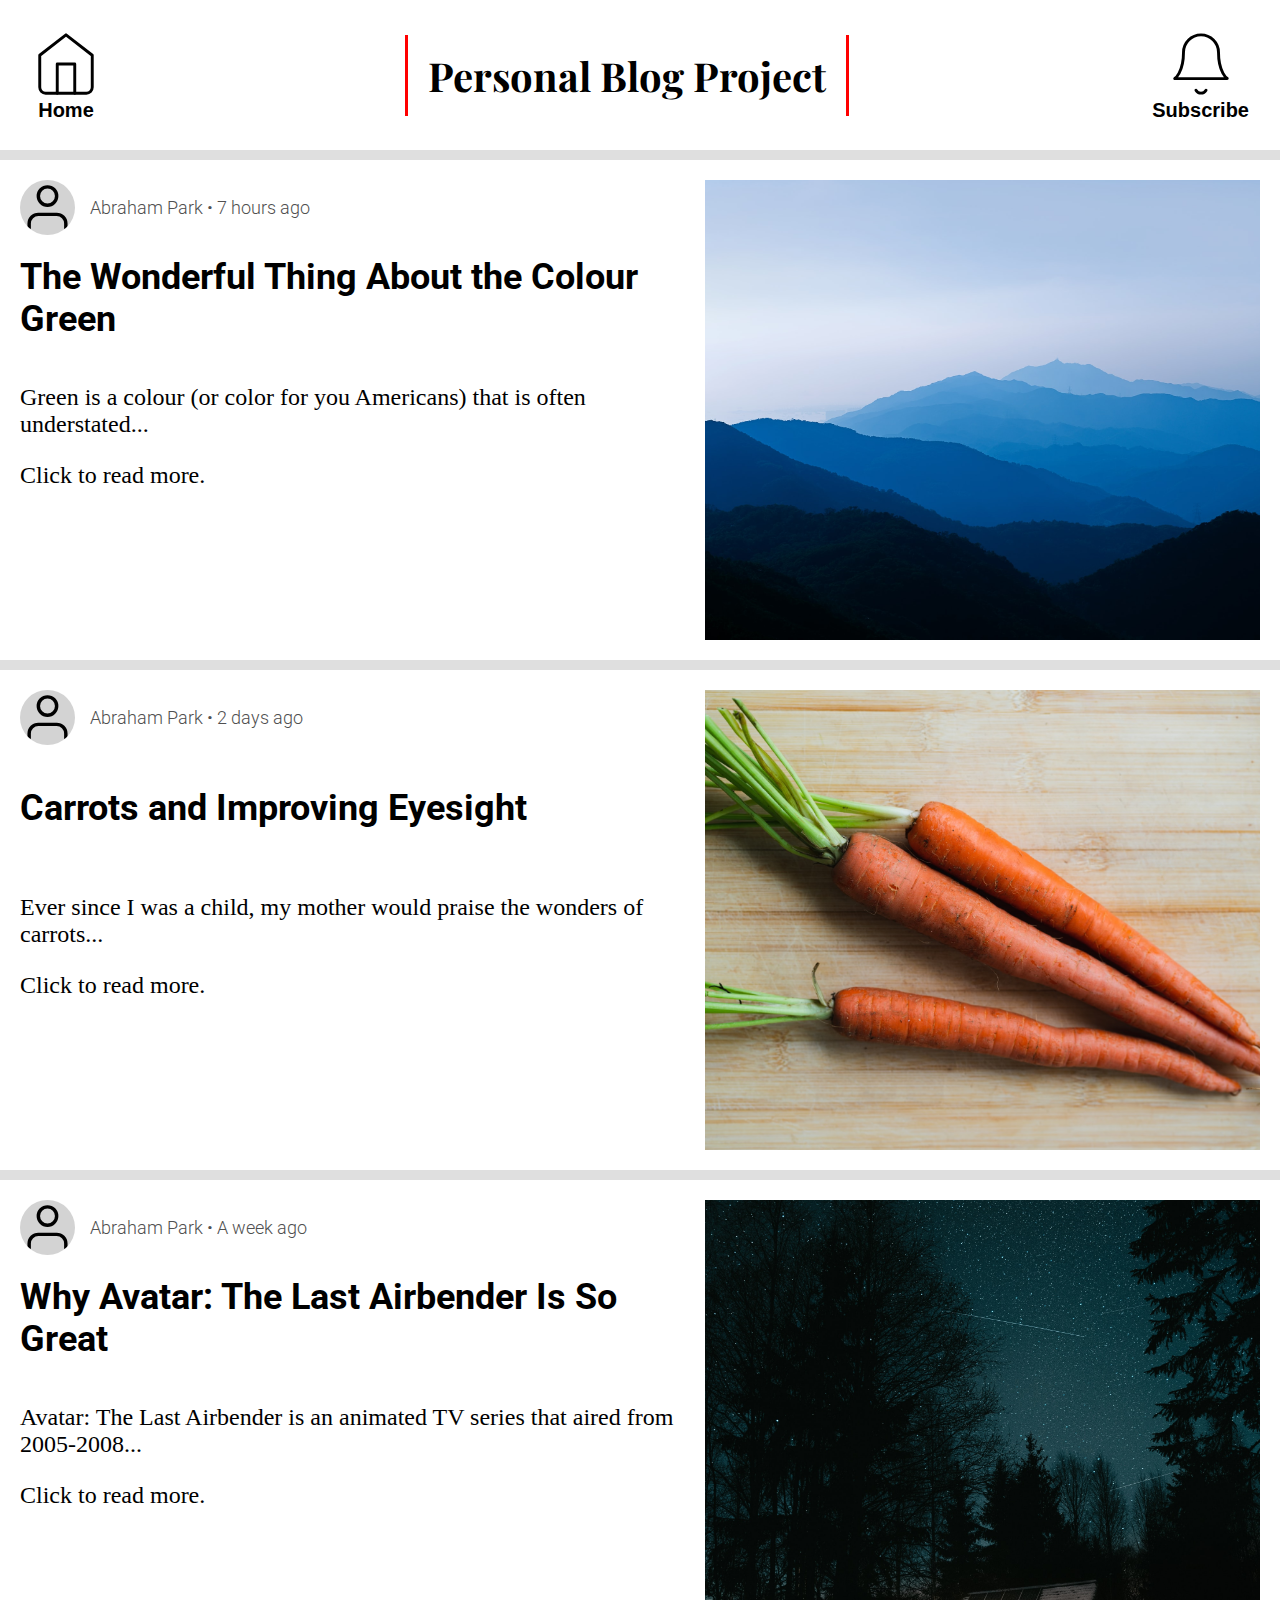
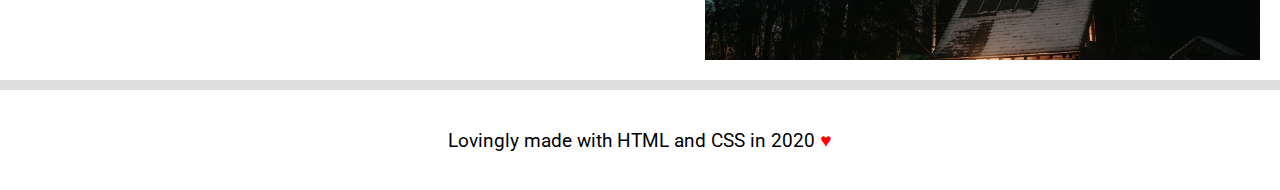
<file: index.html>
<!DOCTYPE html>
<html>
    <head>
        <meta charset="utf-8" />
        <title>Personal Blog Project</title>
        <link href="css/index-style.css" type="text/css" rel="stylesheet" />
        <link href="https://fonts.googleapis.com/css2?family=Roboto:ital,wght@0,100;0,300;0,400;0,700;1,400;1,700&display=swap" rel="stylesheet">
        <link href="https://fonts.googleapis.com/css2?family=Playfair+Display:ital,wght@0,400;0,700;1,400;1,700&display=swap" rel="stylesheet">
    </head>
    <body>
        <div class="container" id="index-container">
            <header id=index-header>
                <form action="index.html">
                    <button class="nav-button" type="submit" value="Go to index">
                        <div id="home-icon"></div>
                        <div class="button-caption">Home</div>
                    </button>
                </form>
                <h1 class="header-title">Personal Blog Project</h1>
                <form>
                    <button class="nav-button" type="submit" value="Go to subscribe page">
                        <div id="subscribe-icon"></div>
                        <div class="button-caption">Subscribe</div>
                    </button>
                </form>
            </header>
            <article class="blog-card">
                <div class="card-avatar"></div>
                <div class="card-author">
                    Abraham Park &bull; 7 hours ago
                </div>
                <div class="card-title"><h2>The Wonderful Thing About the Colour Green</h2></div>
                <div class="card-snippet">
                    <p>Green is a colour (or color for you Americans) that is often understated...</p>
                    <a class="read-more" href="blog-post-1.html">Click to read more.</a>
                </div>
                <div class="card-image" id="card-image-1"></div>
            </article>
            <article class="blog-card">
                <div class="card-avatar"></div>
                <div class="card-author">
                    Abraham Park &bull; 2 days ago
                </div>
                <div class="card-title"><h2>Carrots and Improving Eyesight</h2></div>
                <div class="card-snippet">
                    <p>Ever since I was a child, my mother would praise the wonders of carrots...</p>
                    <a class="read-more" href="blog-post-2.html">Click to read more.</a>
                </div>
                <div class="card-image" id="card-image-2"></div>
            </article>
            <article class="blog-card">
                <div class="card-avatar"></div>
                <div class="card-author">
                    Abraham Park &bull; A week ago
                </div>
                <div class="card-title"><h2>Why Avatar: The Last Airbender Is So Great</h2></div>
                <div class="card-snippet">
                    <p>Avatar: The Last Airbender is an animated TV series that aired from 2005-2008...</p>
                    <a class="read-more" href="blog-post-3.html">Click to read more.</a>
                </div>
                <div class="card-image" id="card-image-3"></div>
            </article>
            <footer id="index-footer">Lovingly made with HTML and CSS in 2020&nbsp<span id="heart-symbol">&hearts;</span></footer>
        </div>
    </body>
</html>
</file>
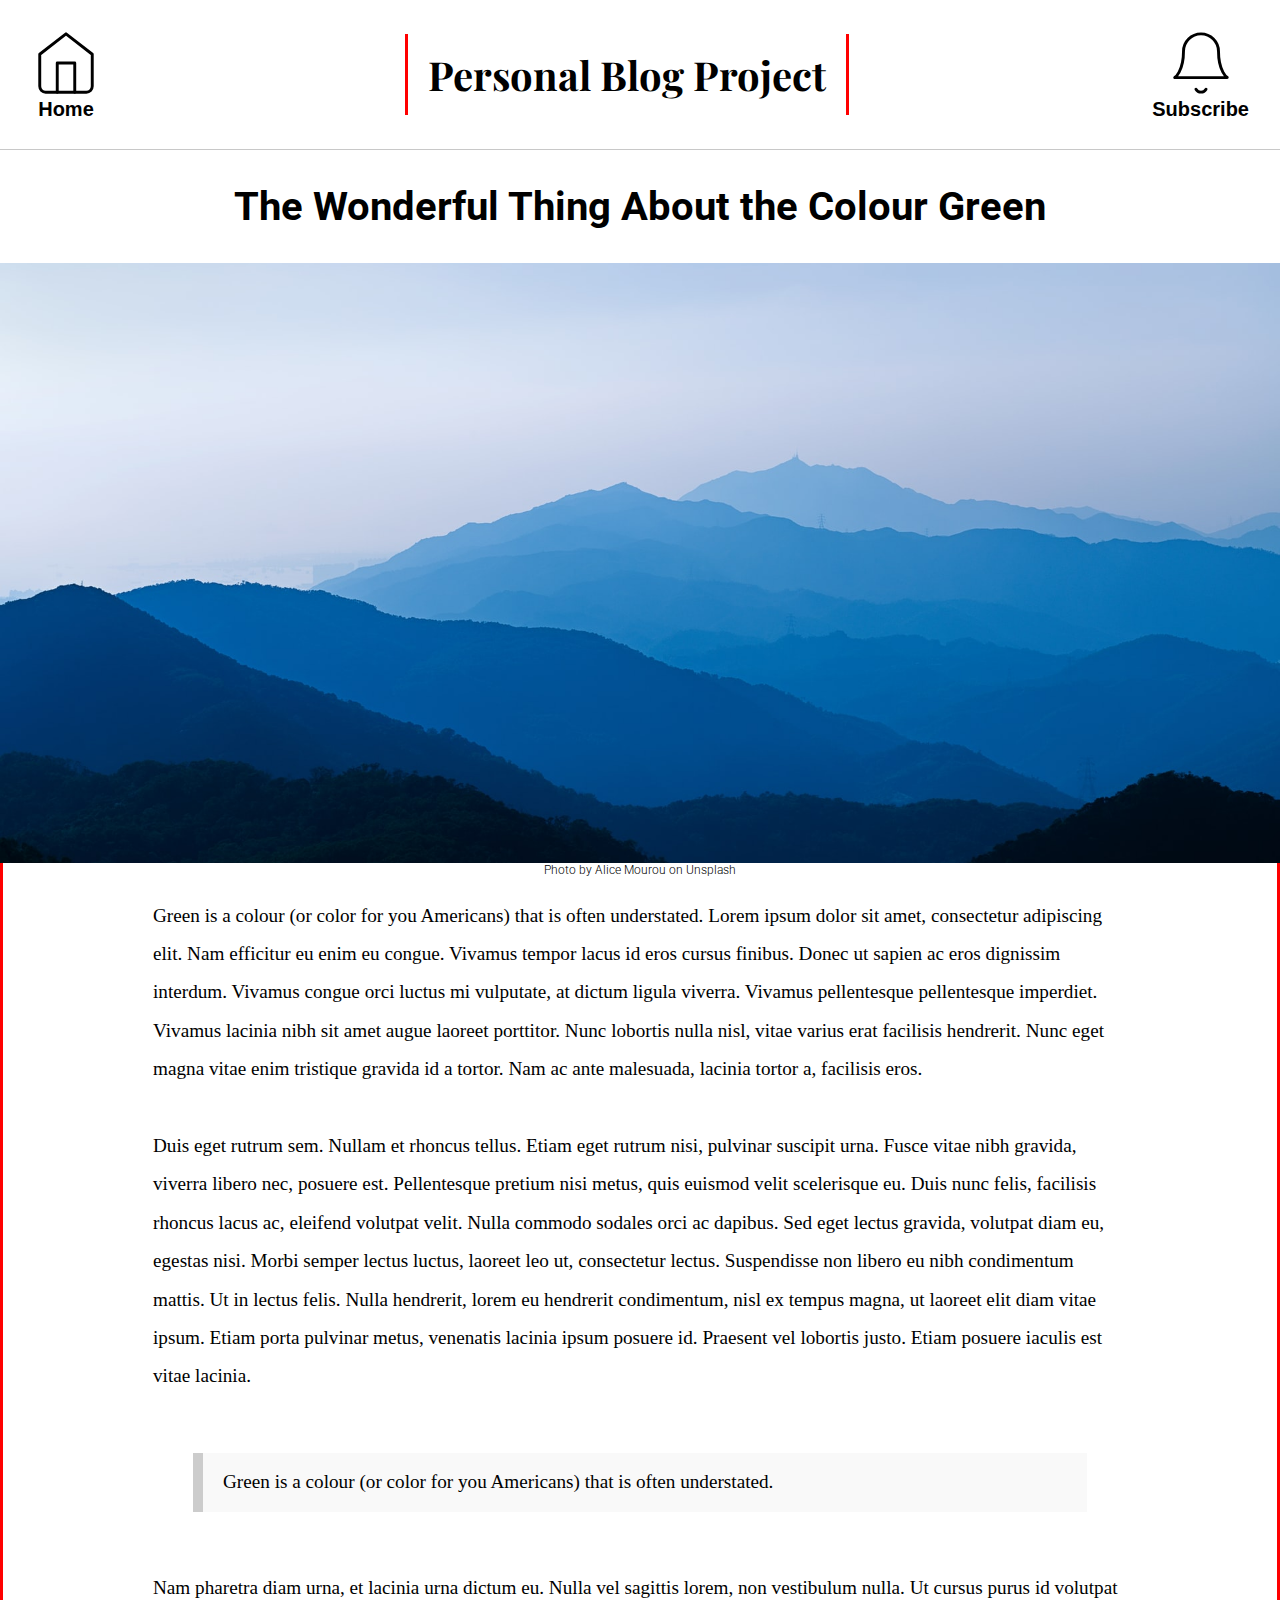
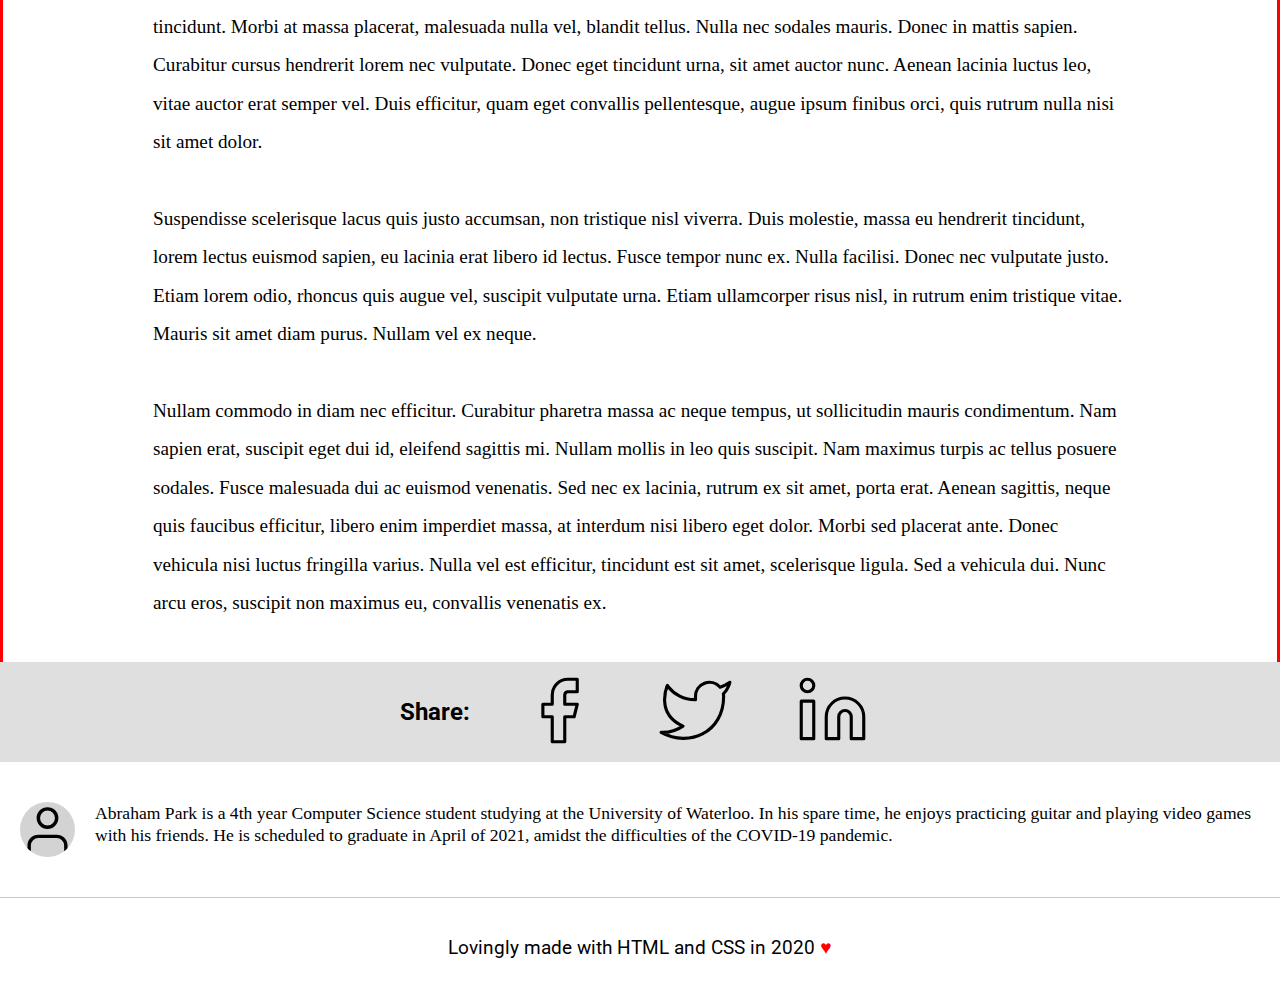
<file: blog-post-1.html>
<!DOCTYPE html>
<html>
    <head>
        <meta charset="utf-8" />
        <title>The Wonderful Thing About the Colour Green</title>
        <link href="css/blog-post-style.css" type="text/css" rel="stylesheet" />
        <link href="https://fonts.googleapis.com/css2?family=Roboto:ital,wght@0,100;0,300;0,400;0,700;1,400;1,700&display=swap" rel="stylesheet">
        <link href="https://fonts.googleapis.com/css2?family=Playfair+Display:ital,wght@0,400;0,700;1,400;1,700&display=swap" rel="stylesheet">
    </head>
    <body>
        <div class="container" id="blog-post-container">
            <header id=blog-post-header>
                <form action="index.html">
                    <button class="nav-button" type="submit" value="Go to index">
                        <div id="home-icon"></div>
                        <div class="button-caption">Home</div>
                    </button>
                </form>
                <h1 class="header-title">Personal Blog Project</h1>
                <form>
                    <button class="nav-button" type="submit" value="Go to subscribe page">
                        <div id="subscribe-icon"></div>
                        <div class="button-caption">Subscribe</div>
                    </button>
                </form>
            </header>
            <h2 class="blog-post-title">The Wonderful Thing About the Colour Green</h2>
            <div class="blog-post-image" id="post-1-image"></div>
            <div class="image-caption"><span>Photo by 
                <a href="https://unsplash.com/@alicemourou?utm_source=unsplash&amp;utm_medium=referral&amp;utm_content=creditCopyText">Alice Mourou</a> on 
                <a href="https://unsplash.com/?utm_source=unsplash&amp;utm_medium=referral&amp;utm_content=creditCopyText">Unsplash</a></span>
            </div>
            <main class="blog-post-main">
                <p>Green is a colour (or color for you Americans) that is often understated. Lorem ipsum dolor sit amet, 
                    consectetur adipiscing elit. Nam efficitur eu enim eu congue. Vivamus tempor lacus id eros cursus finibus. 
                    Donec ut sapien ac eros dignissim interdum. Vivamus congue orci luctus mi vulputate, at dictum ligula viverra. 
                    Vivamus pellentesque pellentesque imperdiet. Vivamus lacinia nibh sit amet augue laoreet porttitor. Nunc 
                    lobortis nulla nisl, vitae varius erat facilisis hendrerit. Nunc eget magna vitae enim tristique gravida 
                    id a tortor. Nam ac ante malesuada, lacinia tortor a, facilisis eros.<br /><br />
                    Duis eget rutrum sem. Nullam et rhoncus tellus. Etiam eget rutrum nisi, pulvinar suscipit urna. Fusce vitae 
                    nibh gravida, viverra libero nec, posuere est. Pellentesque pretium nisi metus, quis euismod velit scelerisque 
                    eu. Duis nunc felis, facilisis rhoncus lacus ac, eleifend volutpat velit. Nulla commodo sodales orci ac dapibus. 
                    Sed eget lectus gravida, volutpat diam eu, egestas nisi. Morbi semper lectus luctus, laoreet leo ut, consectetur 
                    lectus. Suspendisse non libero eu nibh condimentum mattis. Ut in lectus felis. Nulla hendrerit, lorem eu hendrerit 
                    condimentum, nisl ex tempus magna, ut laoreet elit diam vitae ipsum. Etiam porta pulvinar metus, venenatis lacinia 
                    ipsum posuere id. Praesent vel lobortis justo. Etiam posuere iaculis est vitae lacinia.<br /><br />
                <blockquote>Green is a colour (or color for you Americans) that is often understated.</blockquote><br />
                    Nam pharetra diam urna, et lacinia urna dictum eu. Nulla vel sagittis lorem, non vestibulum nulla. Ut cursus purus 
                    id volutpat tincidunt. Morbi at massa placerat, malesuada nulla vel, blandit tellus. Nulla nec sodales mauris. 
                    Donec in mattis sapien. Curabitur cursus hendrerit lorem nec vulputate. Donec eget tincidunt urna, sit amet auctor 
                    nunc. Aenean lacinia luctus leo, vitae auctor erat semper vel. Duis efficitur, quam eget convallis pellentesque, 
                    augue ipsum finibus orci, quis rutrum nulla nisi sit amet dolor.<br /><br />
                    Suspendisse scelerisque lacus quis justo accumsan, non tristique nisl viverra. Duis molestie, massa eu hendrerit 
                    tincidunt, lorem lectus euismod sapien, eu lacinia erat libero id lectus. Fusce tempor nunc ex. Nulla facilisi. 
                    Donec nec vulputate justo. Etiam lorem odio, rhoncus quis augue vel, suscipit vulputate urna. Etiam ullamcorper 
                    risus nisl, in rutrum enim tristique vitae. Mauris sit amet diam purus. Nullam vel ex neque.<br /><br />
                    Nullam commodo in diam nec efficitur. Curabitur pharetra massa ac neque tempus, ut sollicitudin mauris condimentum. 
                    Nam sapien erat, suscipit eget dui id, eleifend sagittis mi. Nullam mollis in leo quis suscipit. Nam maximus turpis 
                    ac tellus posuere sodales. Fusce malesuada dui ac euismod venenatis. Sed nec ex lacinia, rutrum ex sit amet, porta 
                    erat. Aenean sagittis, neque quis faucibus efficitur, libero enim imperdiet massa, at interdum nisi libero eget 
                    dolor. Morbi sed placerat ante. Donec vehicula nisi luctus fringilla varius. Nulla vel est efficitur, tincidunt 
                    est sit amet, scelerisque ligula. Sed a vehicula dui. Nunc arcu eros, suscipit non maximus eu, convallis venenatis ex.
                </p>
            </main>
            <div class="blog-post-social">
                <h3>Share:</h3>
                <form action="https://facebook.com">
                    <button class="social-button" type="submit" value="Go to Facebook">
                        <div class="social-icon" id="facebook-icon"></div>
                    </button>
                </form>
                <form action="https://twitter.com">
                    <button class="social-button" type="submit" value="Go to Twitter">
                        <div class="social-icon" id="twitter-icon"></div>
                    </button>
                </form>
                <form action="https://linkedin.com">
                    <button class="social-button" type="submit" value="Go to LinkedIn">
                        <div class="social-icon" id="linkedin-icon"></div>
                    </button>
                </form>
            </div>
            <div class="blog-post-about">
                <div class="blog-post-avatar"></div>
                <div class="author-info">
                    Abraham Park is a 4th year Computer Science student studying at the University of Waterloo. 
                    In his spare time, he enjoys practicing guitar and playing video games with his friends. He is 
                    scheduled to graduate in April of 2021, amidst the difficulties of the COVID-19 pandemic.
                </div>
            </div>
            <footer id="blog-post-footer">Lovingly made with HTML and CSS in 2020&nbsp<span id="heart-symbol">&hearts;</span></footer>
        </div>
    </body>
</html>
</file>
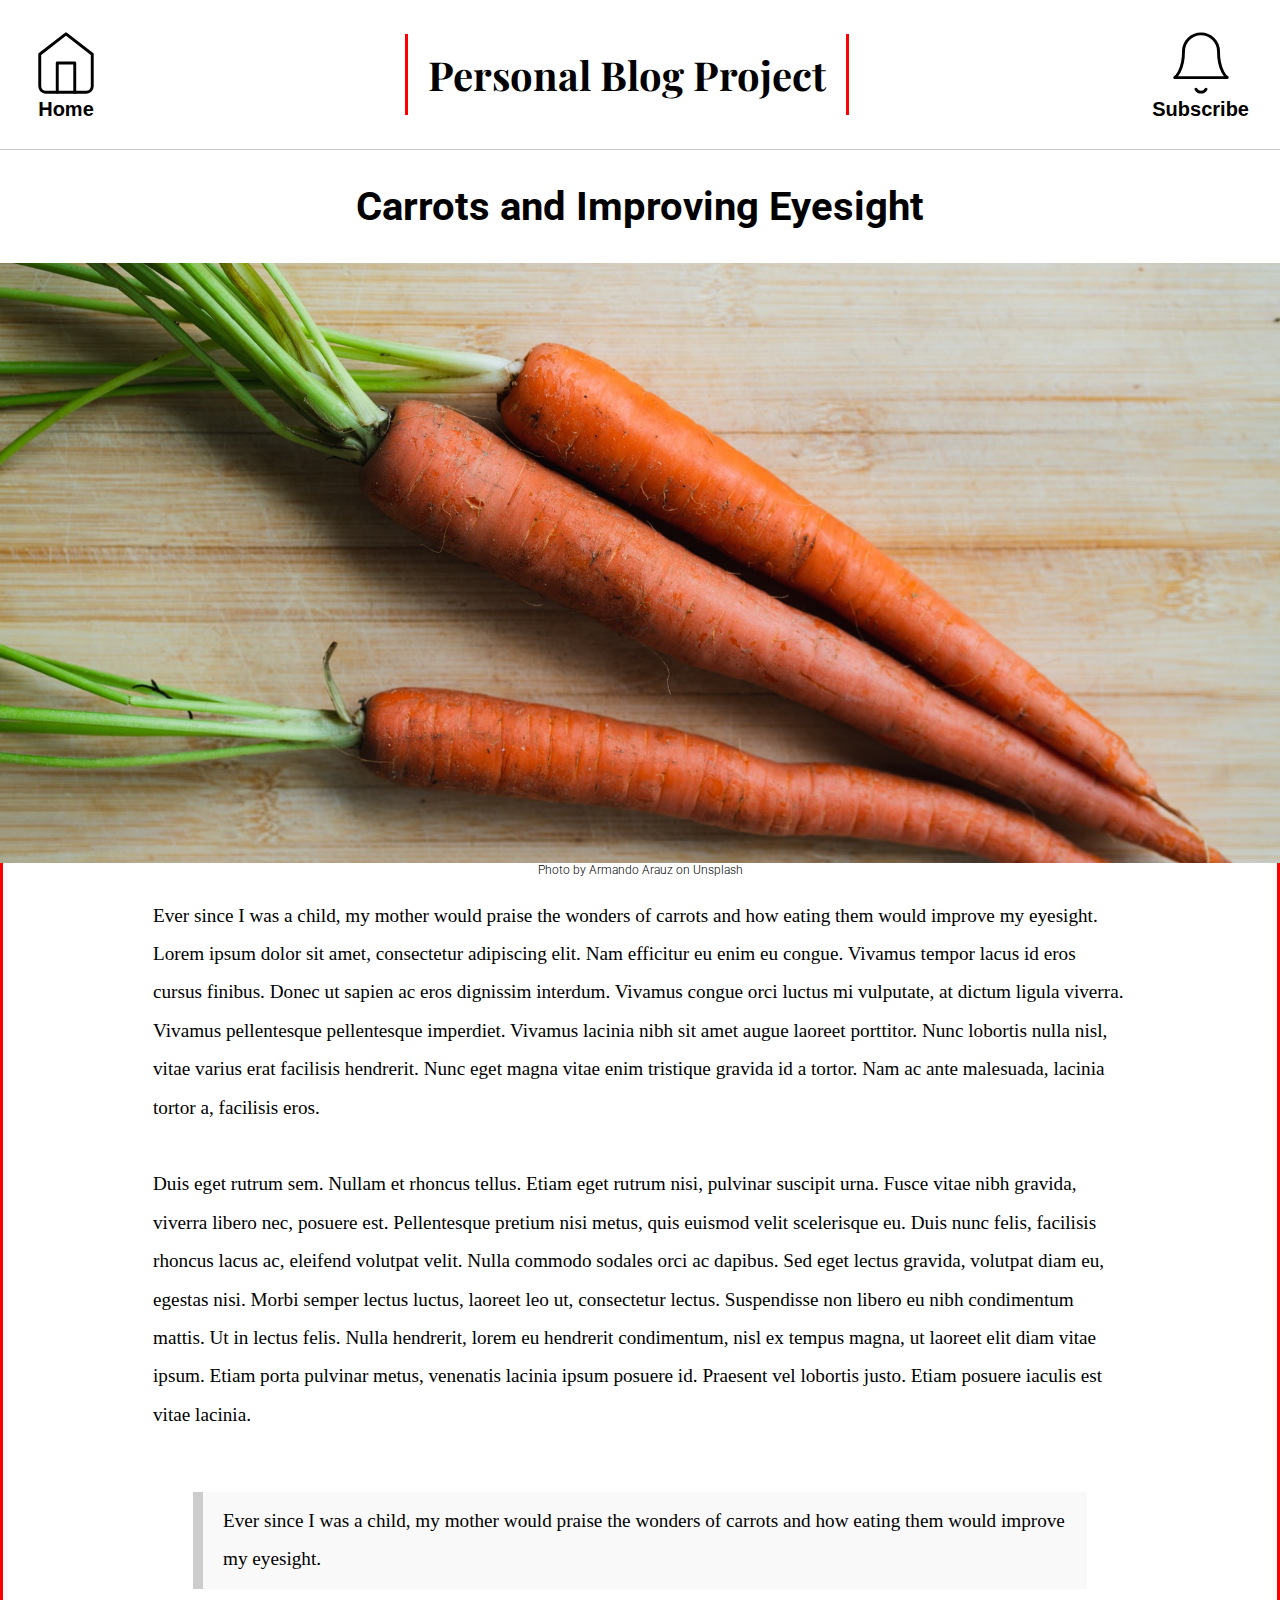
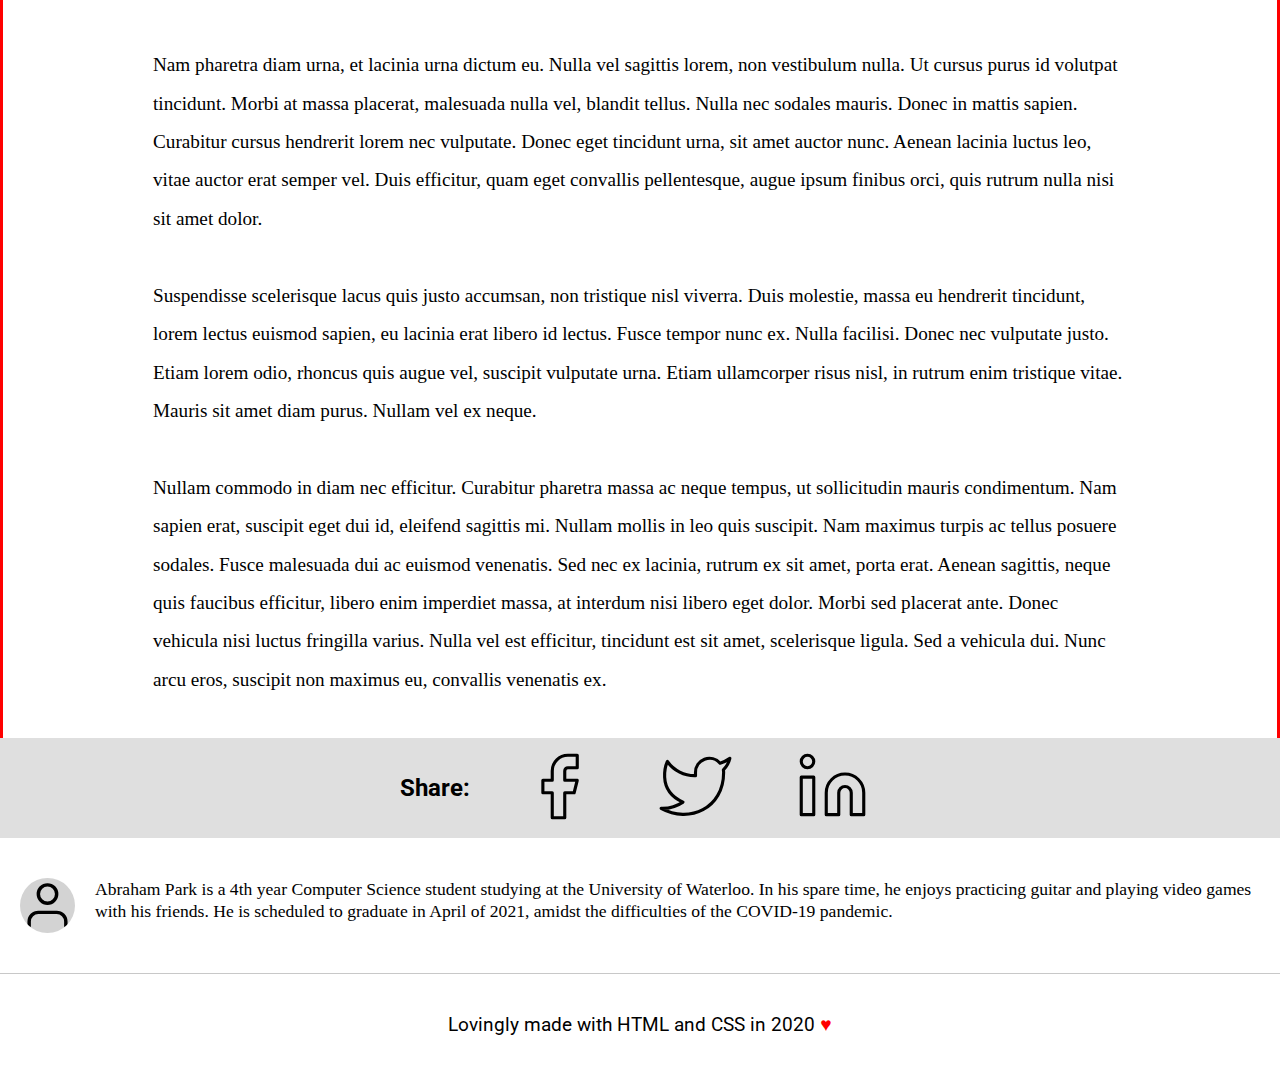
<file: blog-post-2.html>
<!DOCTYPE html>
<html>
    <head>
        <meta charset="utf-8" />
        <title>Carrots and Improving Eyesight</title>
        <link href="css/blog-post-style.css" type="text/css" rel="stylesheet" />
        <link href="https://fonts.googleapis.com/css2?family=Roboto:ital,wght@0,100;0,300;0,400;0,700;1,400;1,700&display=swap" rel="stylesheet">
        <link href="https://fonts.googleapis.com/css2?family=Playfair+Display:ital,wght@0,400;0,700;1,400;1,700&display=swap" rel="stylesheet">
    </head>
    <body>
        <div class="container" id="blog-post-container">
            <header id=blog-post-header>
                <form action="index.html">
                    <button class="nav-button" type="submit" value="Go to index">
                        <div id="home-icon"></div>
                        <div class="button-caption">Home</div>
                    </button>
                </form>
                <h1 class="header-title">Personal Blog Project</h1>
                <form>
                    <button class="nav-button" type="submit" value="Go to subscribe page">
                        <div id="subscribe-icon"></div>
                        <div class="button-caption">Subscribe</div>
                    </button>
                </form>
            </header>
            <h2 class="blog-post-title">Carrots and Improving Eyesight</h2>
            <div class="blog-post-image" id="post-2-image"></div>
            <div class="image-caption"><span>Photo by 
                <a href="https://unsplash.com/@armandoarauz?utm_source=unsplash&amp;utm_medium=referral&amp;utm_content=creditCopyText">Armando Arauz</a> on 
                <a href="https://unsplash.com/s/photos/carrot?utm_source=unsplash&amp;utm_medium=referral&amp;utm_content=creditCopyText">Unsplash</a></span>
            </div>
            <main class="blog-post-main">
                <p>Ever since I was a child, my mother would praise the wonders of carrots and how eating them would improve my eyesight. Lorem ipsum dolor sit amet, 
                    consectetur adipiscing elit. Nam efficitur eu enim eu congue. Vivamus tempor lacus id eros cursus finibus. 
                    Donec ut sapien ac eros dignissim interdum. Vivamus congue orci luctus mi vulputate, at dictum ligula viverra. 
                    Vivamus pellentesque pellentesque imperdiet. Vivamus lacinia nibh sit amet augue laoreet porttitor. Nunc 
                    lobortis nulla nisl, vitae varius erat facilisis hendrerit. Nunc eget magna vitae enim tristique gravida 
                    id a tortor. Nam ac ante malesuada, lacinia tortor a, facilisis eros.<br /><br />
                    Duis eget rutrum sem. Nullam et rhoncus tellus. Etiam eget rutrum nisi, pulvinar suscipit urna. Fusce vitae 
                    nibh gravida, viverra libero nec, posuere est. Pellentesque pretium nisi metus, quis euismod velit scelerisque 
                    eu. Duis nunc felis, facilisis rhoncus lacus ac, eleifend volutpat velit. Nulla commodo sodales orci ac dapibus. 
                    Sed eget lectus gravida, volutpat diam eu, egestas nisi. Morbi semper lectus luctus, laoreet leo ut, consectetur 
                    lectus. Suspendisse non libero eu nibh condimentum mattis. Ut in lectus felis. Nulla hendrerit, lorem eu hendrerit 
                    condimentum, nisl ex tempus magna, ut laoreet elit diam vitae ipsum. Etiam porta pulvinar metus, venenatis lacinia 
                    ipsum posuere id. Praesent vel lobortis justo. Etiam posuere iaculis est vitae lacinia.<br /><br />
                <blockquote>Ever since I was a child, my mother would praise the wonders of carrots and how eating them would improve my eyesight.</blockquote><br />
                    Nam pharetra diam urna, et lacinia urna dictum eu. Nulla vel sagittis lorem, non vestibulum nulla. Ut cursus purus 
                    id volutpat tincidunt. Morbi at massa placerat, malesuada nulla vel, blandit tellus. Nulla nec sodales mauris. 
                    Donec in mattis sapien. Curabitur cursus hendrerit lorem nec vulputate. Donec eget tincidunt urna, sit amet auctor 
                    nunc. Aenean lacinia luctus leo, vitae auctor erat semper vel. Duis efficitur, quam eget convallis pellentesque, 
                    augue ipsum finibus orci, quis rutrum nulla nisi sit amet dolor.<br /><br />
                    Suspendisse scelerisque lacus quis justo accumsan, non tristique nisl viverra. Duis molestie, massa eu hendrerit 
                    tincidunt, lorem lectus euismod sapien, eu lacinia erat libero id lectus. Fusce tempor nunc ex. Nulla facilisi. 
                    Donec nec vulputate justo. Etiam lorem odio, rhoncus quis augue vel, suscipit vulputate urna. Etiam ullamcorper 
                    risus nisl, in rutrum enim tristique vitae. Mauris sit amet diam purus. Nullam vel ex neque.<br /><br />
                    Nullam commodo in diam nec efficitur. Curabitur pharetra massa ac neque tempus, ut sollicitudin mauris condimentum. 
                    Nam sapien erat, suscipit eget dui id, eleifend sagittis mi. Nullam mollis in leo quis suscipit. Nam maximus turpis 
                    ac tellus posuere sodales. Fusce malesuada dui ac euismod venenatis. Sed nec ex lacinia, rutrum ex sit amet, porta 
                    erat. Aenean sagittis, neque quis faucibus efficitur, libero enim imperdiet massa, at interdum nisi libero eget 
                    dolor. Morbi sed placerat ante. Donec vehicula nisi luctus fringilla varius. Nulla vel est efficitur, tincidunt 
                    est sit amet, scelerisque ligula. Sed a vehicula dui. Nunc arcu eros, suscipit non maximus eu, convallis venenatis ex.
                </p>
            </main>
            <div class="blog-post-social">
                <h3>Share:</h3>
                <form action="https://facebook.com">
                    <button class="social-button" type="submit" value="Go to Facebook">
                        <div class="social-icon" id="facebook-icon"></div>
                    </button>
                </form>
                <form action="https://twitter.com">
                    <button class="social-button" type="submit" value="Go to Twitter">
                        <div class="social-icon" id="twitter-icon"></div>
                    </button>
                </form>
                <form action="https://linkedin.com">
                    <button class="social-button" type="submit" value="Go to LinkedIn">
                        <div class="social-icon" id="linkedin-icon"></div>
                    </button>
                </form>
            </div>
            <div class="blog-post-about">
                <div class="blog-post-avatar"></div>
                <div class="author-info">
                    Abraham Park is a 4th year Computer Science student studying at the University of Waterloo. 
                    In his spare time, he enjoys practicing guitar and playing video games with his friends. He is 
                    scheduled to graduate in April of 2021, amidst the difficulties of the COVID-19 pandemic.
                </div>
            </div>
            <footer id="blog-post-footer">Lovingly made with HTML and CSS in 2020&nbsp<span id="heart-symbol">&hearts;</span></footer>
        </div>
    </body>
</html>
</file>
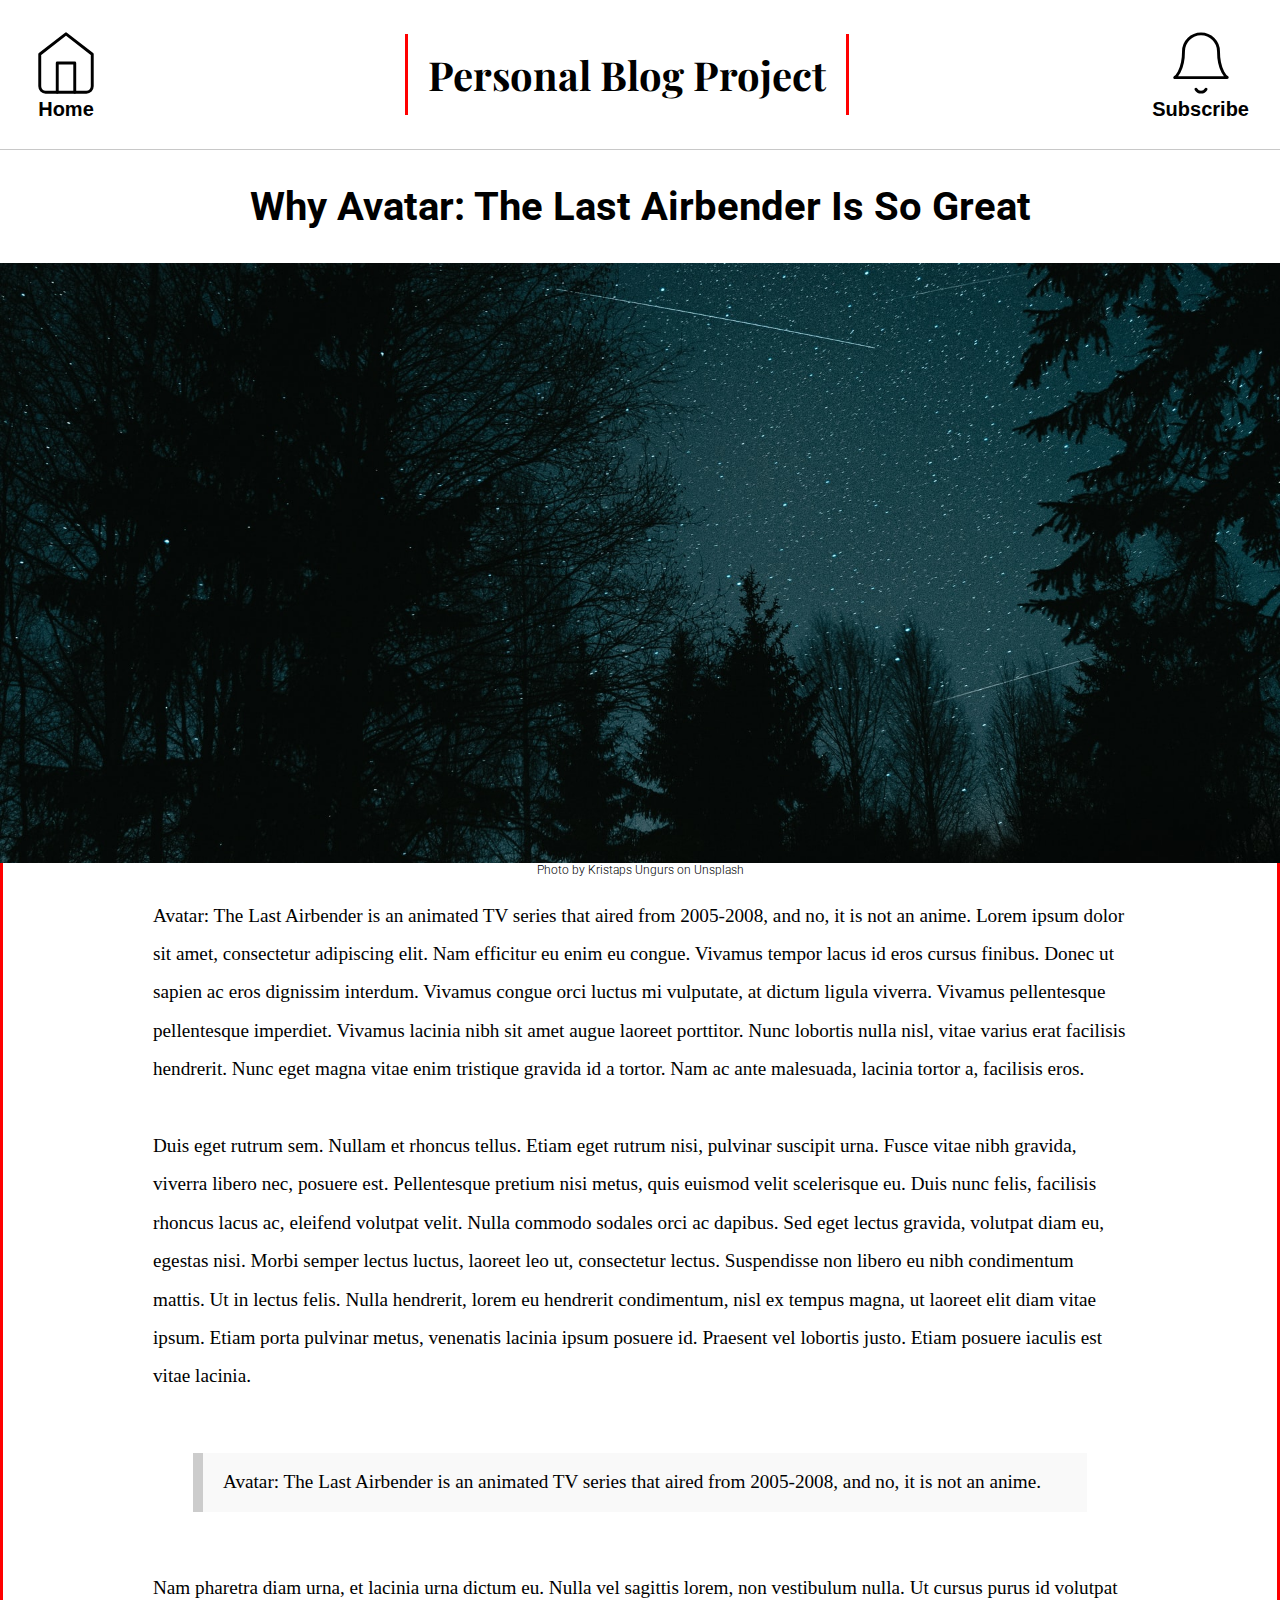
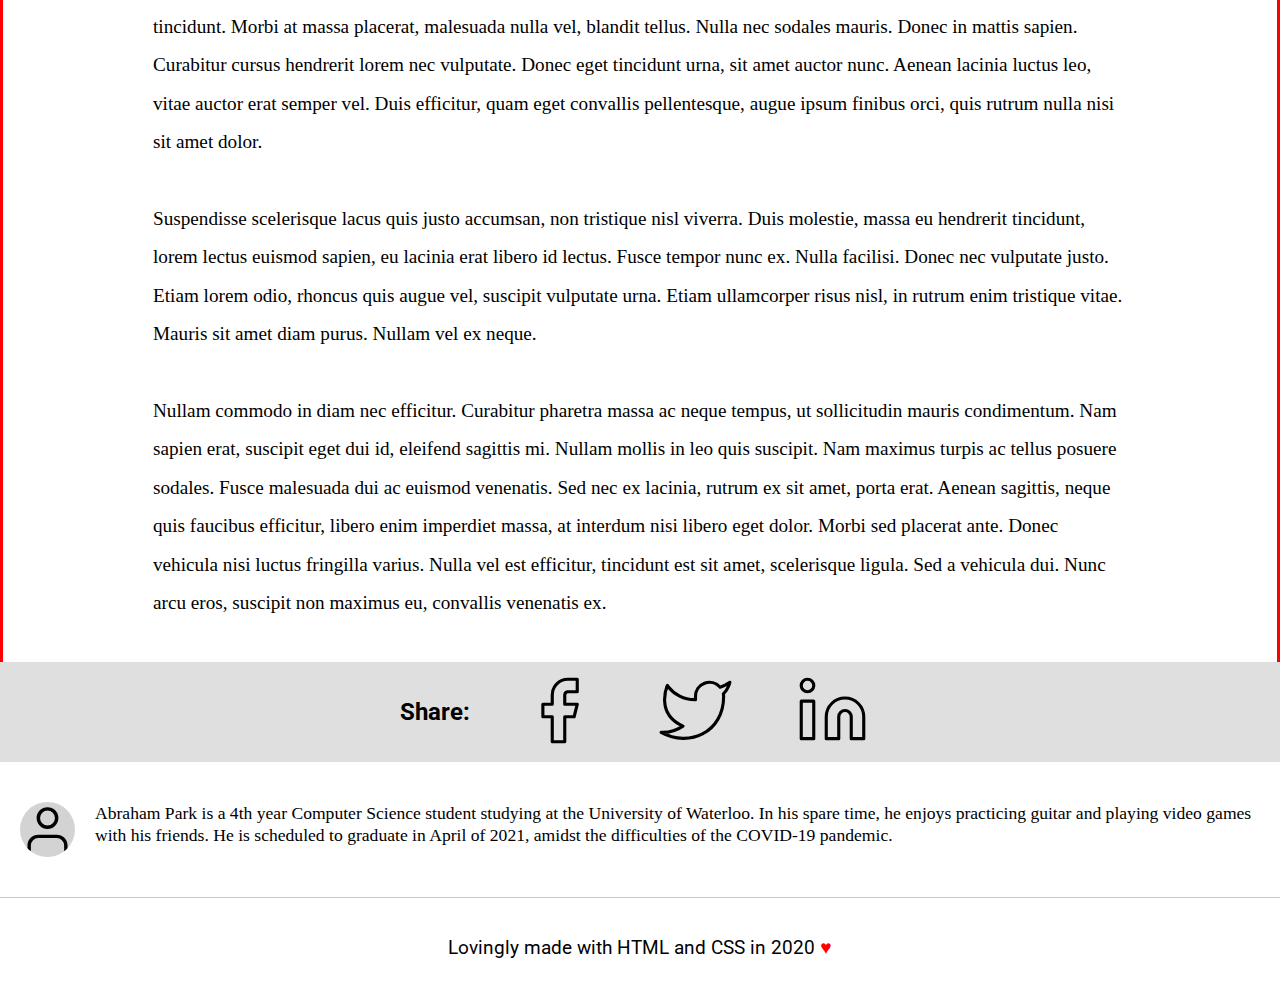
<file: blog-post-3.html>
<!DOCTYPE html>
<html>
    <head>
        <meta charset="utf-8" />
        <title>Why Avatar: The Last Airbender Is So Great</title>
        <link href="css/blog-post-style.css" type="text/css" rel="stylesheet" />
        <link href="https://fonts.googleapis.com/css2?family=Roboto:ital,wght@0,100;0,300;0,400;0,700;1,400;1,700&display=swap" rel="stylesheet">
        <link href="https://fonts.googleapis.com/css2?family=Playfair+Display:ital,wght@0,400;0,700;1,400;1,700&display=swap" rel="stylesheet">
    </head>
    <body>
        <div class="container" id="blog-post-container">
            <header id=blog-post-header>
                <form action="index.html">
                    <button class="nav-button" type="submit" value="Go to index">
                        <div id="home-icon"></div>
                        <div class="button-caption">Home</div>
                    </button>
                </form>
                <h1 class="header-title">Personal Blog Project</h1>
                <form>
                    <button class="nav-button" type="submit" value="Go to subscribe page">
                        <div id="subscribe-icon"></div>
                        <div class="button-caption">Subscribe</div>
                    </button>
                </form>
            </header>
            <h2 class="blog-post-title">Why Avatar: The Last Airbender Is So Great</h2>
            <div class="blog-post-image" id="post-3-image"></div>
            <div class="image-caption"><span>Photo by 
                <a href="https://unsplash.com/@kristapsungurs?utm_source=unsplash&amp;utm_medium=referral&amp;utm_content=creditCopyText">Kristaps Ungurs</a> on 
                <a href="https://unsplash.com/?utm_source=unsplash&amp;utm_medium=referral&amp;utm_content=creditCopyText">Unsplash</a></span>
            </div>
            <main class="blog-post-main">
                <p>Avatar: The Last Airbender is an animated TV series that aired from 2005-2008, and no, it is not an anime. Lorem ipsum dolor sit amet, 
                    consectetur adipiscing elit. Nam efficitur eu enim eu congue. Vivamus tempor lacus id eros cursus finibus. 
                    Donec ut sapien ac eros dignissim interdum. Vivamus congue orci luctus mi vulputate, at dictum ligula viverra. 
                    Vivamus pellentesque pellentesque imperdiet. Vivamus lacinia nibh sit amet augue laoreet porttitor. Nunc 
                    lobortis nulla nisl, vitae varius erat facilisis hendrerit. Nunc eget magna vitae enim tristique gravida 
                    id a tortor. Nam ac ante malesuada, lacinia tortor a, facilisis eros.<br /><br />
                    Duis eget rutrum sem. Nullam et rhoncus tellus. Etiam eget rutrum nisi, pulvinar suscipit urna. Fusce vitae 
                    nibh gravida, viverra libero nec, posuere est. Pellentesque pretium nisi metus, quis euismod velit scelerisque 
                    eu. Duis nunc felis, facilisis rhoncus lacus ac, eleifend volutpat velit. Nulla commodo sodales orci ac dapibus. 
                    Sed eget lectus gravida, volutpat diam eu, egestas nisi. Morbi semper lectus luctus, laoreet leo ut, consectetur 
                    lectus. Suspendisse non libero eu nibh condimentum mattis. Ut in lectus felis. Nulla hendrerit, lorem eu hendrerit 
                    condimentum, nisl ex tempus magna, ut laoreet elit diam vitae ipsum. Etiam porta pulvinar metus, venenatis lacinia 
                    ipsum posuere id. Praesent vel lobortis justo. Etiam posuere iaculis est vitae lacinia.<br /><br />
                <blockquote>Avatar: The Last Airbender is an animated TV series that aired from 2005-2008, and no, it is not an anime.</blockquote><br />
                    Nam pharetra diam urna, et lacinia urna dictum eu. Nulla vel sagittis lorem, non vestibulum nulla. Ut cursus purus 
                    id volutpat tincidunt. Morbi at massa placerat, malesuada nulla vel, blandit tellus. Nulla nec sodales mauris. 
                    Donec in mattis sapien. Curabitur cursus hendrerit lorem nec vulputate. Donec eget tincidunt urna, sit amet auctor 
                    nunc. Aenean lacinia luctus leo, vitae auctor erat semper vel. Duis efficitur, quam eget convallis pellentesque, 
                    augue ipsum finibus orci, quis rutrum nulla nisi sit amet dolor.<br /><br />
                    Suspendisse scelerisque lacus quis justo accumsan, non tristique nisl viverra. Duis molestie, massa eu hendrerit 
                    tincidunt, lorem lectus euismod sapien, eu lacinia erat libero id lectus. Fusce tempor nunc ex. Nulla facilisi. 
                    Donec nec vulputate justo. Etiam lorem odio, rhoncus quis augue vel, suscipit vulputate urna. Etiam ullamcorper 
                    risus nisl, in rutrum enim tristique vitae. Mauris sit amet diam purus. Nullam vel ex neque.<br /><br />
                    Nullam commodo in diam nec efficitur. Curabitur pharetra massa ac neque tempus, ut sollicitudin mauris condimentum. 
                    Nam sapien erat, suscipit eget dui id, eleifend sagittis mi. Nullam mollis in leo quis suscipit. Nam maximus turpis 
                    ac tellus posuere sodales. Fusce malesuada dui ac euismod venenatis. Sed nec ex lacinia, rutrum ex sit amet, porta 
                    erat. Aenean sagittis, neque quis faucibus efficitur, libero enim imperdiet massa, at interdum nisi libero eget 
                    dolor. Morbi sed placerat ante. Donec vehicula nisi luctus fringilla varius. Nulla vel est efficitur, tincidunt 
                    est sit amet, scelerisque ligula. Sed a vehicula dui. Nunc arcu eros, suscipit non maximus eu, convallis venenatis ex.
                </p>
            </main>
            <div class="blog-post-social">
                <h3>Share:</h3>
                <form action="https://facebook.com">
                    <button class="social-button" type="submit" value="Go to Facebook">
                        <div class="social-icon" id="facebook-icon"></div>
                    </button>
                </form>
                <form action="https://twitter.com">
                    <button class="social-button" type="submit" value="Go to Twitter">
                        <div class="social-icon" id="twitter-icon"></div>
                    </button>
                </form>
                <form action="https://linkedin.com">
                    <button class="social-button" type="submit" value="Go to LinkedIn">
                        <div class="social-icon" id="linkedin-icon"></div>
                    </button>
                </form>
            </div>
            <div class="blog-post-about">
                <div class="blog-post-avatar"></div>
                <div class="author-info">
                    Abraham Park is a 4th year Computer Science student studying at the University of Waterloo. 
                    In his spare time, he enjoys practicing guitar and playing video games with his friends. He is 
                    scheduled to graduate in April of 2021, amidst the difficulties of the COVID-19 pandemic.
                </div>
            </div>
            <footer id="blog-post-footer">Lovingly made with HTML and CSS in 2020&nbsp<span id="heart-symbol">&hearts;</span></footer>
        </div>
    </body>
</html>
</file>
<file: css/index-style.css>
@import "./index-layout.css";
@import "./blog-card-layout.css";
@import "./typography.css";
@import "./color.css";
@import "./images.css";
@import "./buttons.css";
</file>
<file: css/blog-post-style.css>
@import "./blog-post-layout.css";
@import "./typography.css";
@import "./color.css";
@import "./images.css";
@import "./buttons.css";
</file>
